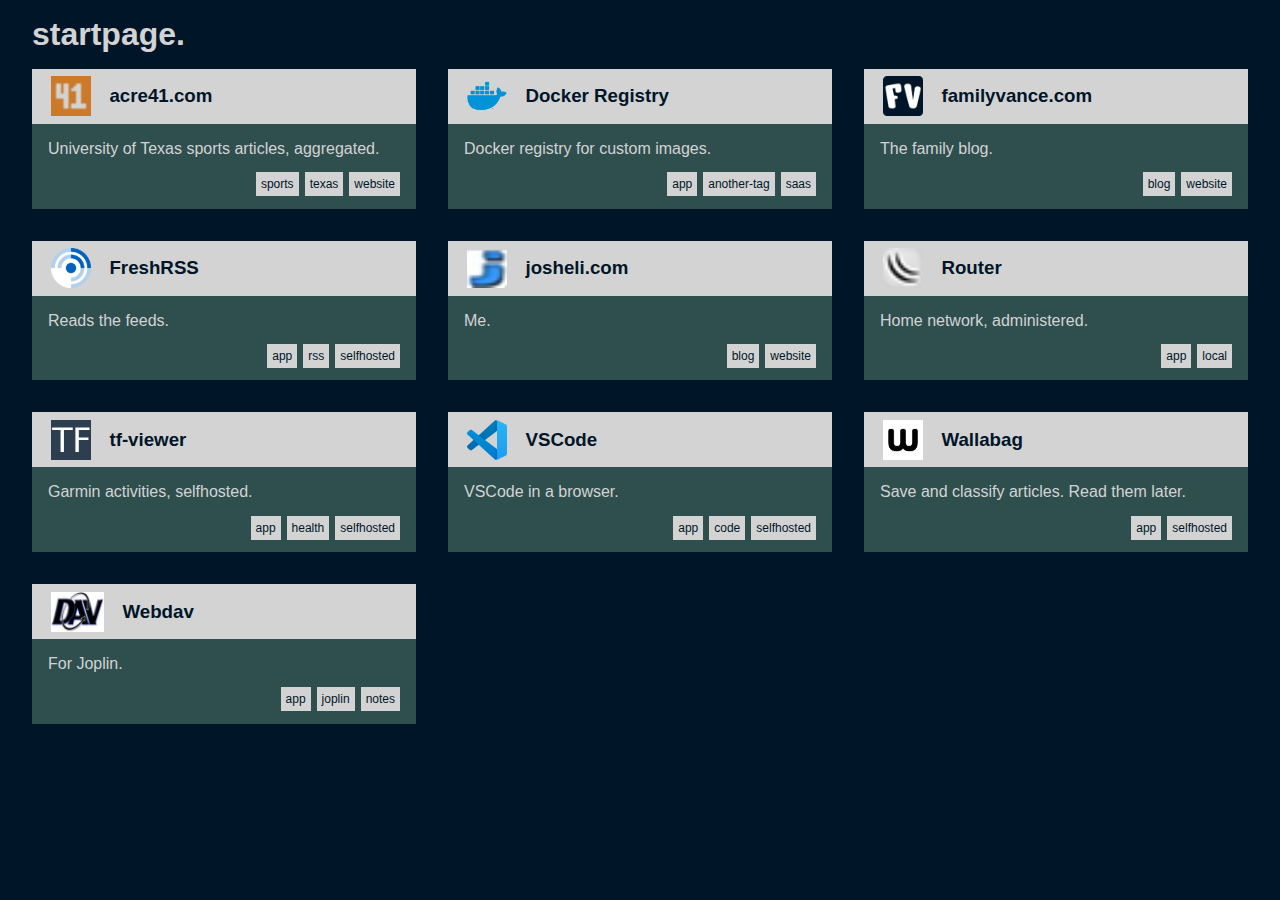
<file: index.html>
<!DOCTYPE html>
<html lang="en">
<head>
  <meta charset="UTF-8">
  <meta name="viewport" content="width=device-width, initial-scale=1.0">
  <title>simple. static. startpage.</title>
  <link rel="stylesheet" href="style.css">
  <link rel="icon" type="image/png" sizes="32x32" href="/icons/.png">
</head>
<body>

<div class="page">
  <h1 class="site-title">startpage.</h1>
  <div class="items-container" id="items">
  </div>
</div>

<script>
  function items2html(items)
  {
    let template = '<article class="item"><a href="#url"><h3><img src="#icon" height="40px"><span class="item-title">#title</span></h3><div>#description #tags</div></a></article>';
    let elements = [];
    for (let index = 0; index < items.length; index++) {
      const item = items[index];
      let tags_html = '';
      if(item.hasOwnProperty('tags'))
      {
        let tag_html = '';
        for (let index = 0; index < item.tags.length; index++) {
          tag_html += '<span class="item-tag">' + item.tags[index] + '</span>';
        }
        tags_html = '<div class="item-tags">' + tag_html + '</div>';
      }

      elements.push(
        template
        .replace('#icon', item.icon)        
        .replace('#url', item.url)
        .replace('#title', item.title)
        .replace('#description', item.description)
        .replace('#icon', item.icon)
        .replace('#tags', tags_html)
      );
    }
    return elements.join('');
  }

fetch('/config.json')
  .then(response => {
    if (!response.ok) {
      throw new Error('Could not load config');
    }
    return response.json();
  })
  .then(config => {
    document.getElementById('items').innerHTML = items2html(config.items);
  })
  .catch(error => {
    console.error('Fetch Error:', error);
  });
</script>
</body>
</html>
</file>
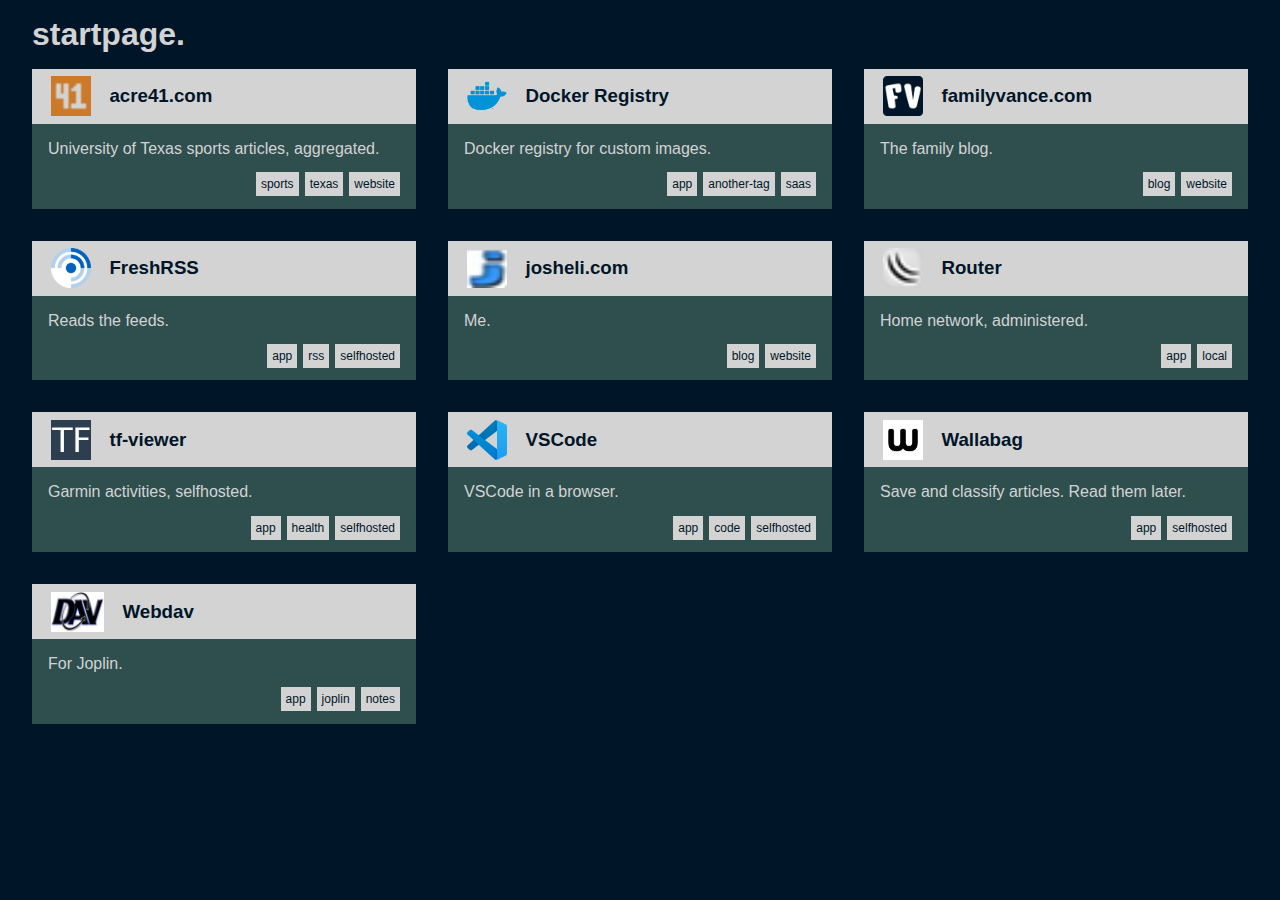
<file: srv/index.html>
<!DOCTYPE html>
<html lang="en">
<head>
  <meta charset="UTF-8">
  <meta name="viewport" content="width=device-width, initial-scale=1.0">
  <title>simple. static. startpage.</title>
  <link rel="stylesheet" href="/style.css">
  <link rel="apple-touch-icon" sizes="180x180" href="/favicons/apple-touch-icon.png">
  <link rel="icon" type="image/png" sizes="32x32" href="/favicons/favicon-32x32.png">
  <link rel="icon" type="image/png" sizes="16x16" href="/favicons/favicon-16x16.png">
  <link rel="manifest" href="/favicons/site.webmanifest">
</head>
<body>

<div class="page">
  <h1 class="site-title">startpage.</h1>
  <div class="items-container" id="items">
  </div>
</div>

<script>
  function items2html(items)
  {
    let template = '<article class="item"><a href="#url"><h3><img src="#icon" height="40px"><span class="item-title">#title</span></h3><div>#description #tags</div></a></article>';
    let elements = [];
    for (let index = 0; index < items.length; index++) {
      const item = items[index];
      let tags_html = '';
      if(item.hasOwnProperty('tags'))
      {
        let tag_html = '';
        for (let index = 0; index < item.tags.length; index++) {
          tag_html += '<span class="item-tag">' + item.tags[index] + '</span>';
        }
        tags_html = '<div class="item-tags">' + tag_html + '</div>';
      }

      elements.push(
        template
        .replace('#icon', item.icon)        
        .replace('#url', item.url)
        .replace('#title', item.title)
        .replace('#description', item.description)
        .replace('#icon', item.icon)
        .replace('#tags', tags_html)
      );
    }
    return elements.join('');
  }

fetch('/config.json')
  .then(response => {
    if (!response.ok) {
      throw new Error('Could not load config');
    }
    return response.json();
  })
  .then(config => {
    document.getElementById('items').innerHTML = items2html(config.items);
  })
  .catch(error => {
    console.error('Fetch Error:', error);
  });
</script>
</body>
</html>
</file>
<file: style.css>
* {
  box-sizing: border-box;
  margin: 0;
  padding: 0;
}

html {
  font-family: "Lucida Sans", sans-serif;
  font-size: 16px;
}

body {
  background: #001628;
  color: lightgray;
  padding: 0;
  line-height: 1.15;
}

.page {
  padding: 1em;
}

.site-title {
  margin-bottom: .5em;
}

.items-container {
  display: grid;
  grid-auto-flow: dense;
  grid-gap: 2em;
  grid-template-columns: repeat(auto-fit, minmax(300px, 1fr));  
}

.item {
  background-color: darkslategray;
}

.item h3 {
  background-color: lightgray;
  color: #001628; 
  padding: .4em 1em;
}

.item h3 img {
  margin-right: 1em;
}

.item h3 img, .item h3 span {
  vertical-align: middle;
}

.item a {
  color: lightgray;
  text-decoration: none;
}

.item:hover {
  font-size: 102%;
  opacity: .5;
}

.item div {
  padding: 1em;
}

.item .item-tags {
  margin-top: 1em;
  padding: 0;
  text-align: right;
}

.item .item-tags .item-tag {
  background-color: lightgray;
  color: #001628;
  font-size: 12px;
  margin-left: .5em;
  padding: 5px;
}

@media only screen and (min-width: 600px) {
  .site-title {
      font-size: 32px;
  }

  .page {
      padding: 1em 2em;
  }
}
</file>
